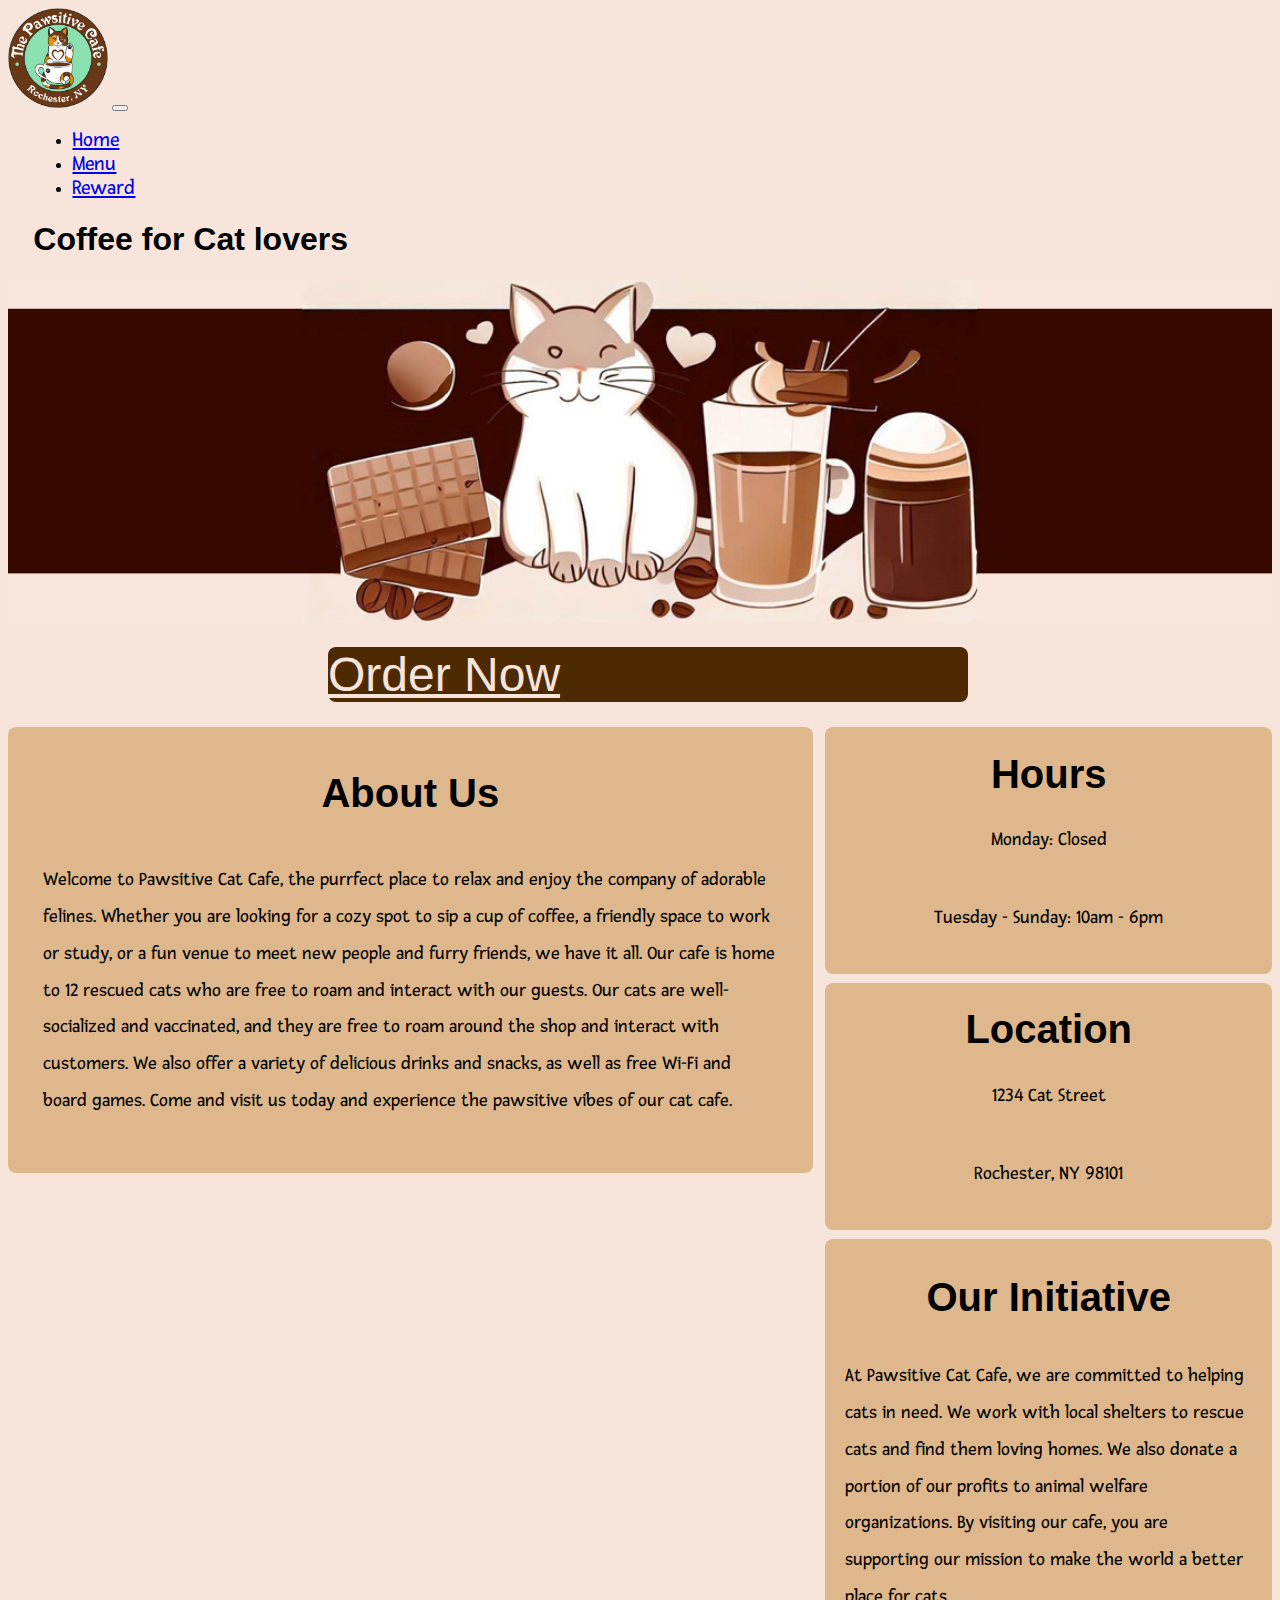
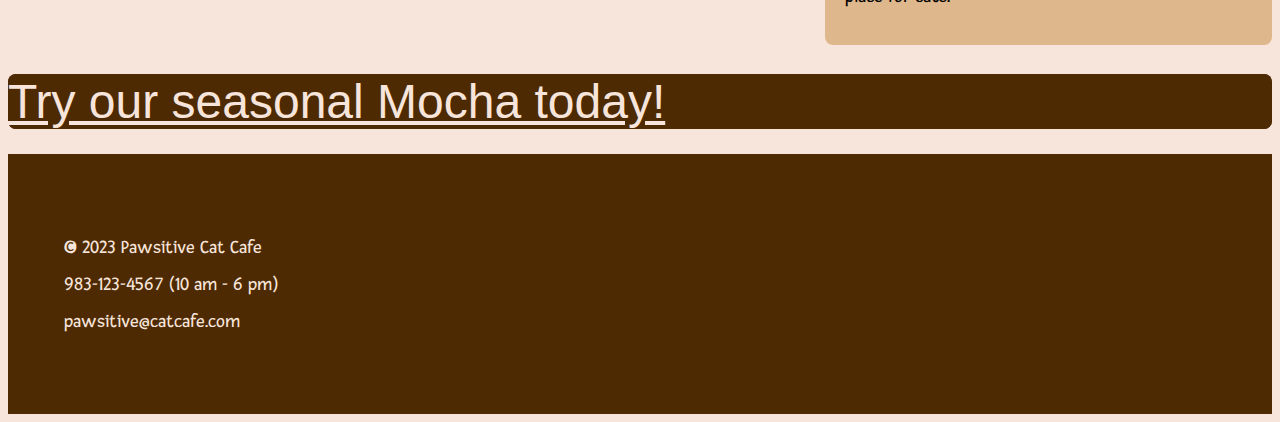
<file: index.html>
<!doctype html>
<html lang="en">

<head>
  <!-- Required meta tags -->
  <meta charset="utf-8">
  <meta name="viewport" content="width=device-width, initial-scale=1">

  <!-- Bootstrap CSS -->
  <link href="https://cdn.jsdelivr.net/npm/bootstrap@5.0.2/dist/css/bootstrap.min.css" rel="stylesheet" integrity="sha384-EVSTQN3/azprG1Anm3QDgpJLIm9Nao0Yz1ztcQTwFspd3yD65VohhpuuCOmLASjC" crossorigin="anonymous">

  <!-- Custom CSS -->
  <link href="styles.css" rel="stylesheet">

  <style>
    @import url('https://fonts.cdnfonts.com/css/emilys-candy');
    @import url('https://fonts.cdnfonts.com/css/engagement');
    @import url('https://fonts.googleapis.com/css2?family=Fresca&display=swap');
</style>

  <title>Final</title>
</head>

<body>
    <div class = "container-fluid">
      
        <!--This is nav bar-->
        <nav class="navbar navbar-expand-md navbar-light">
          <div class="container-fluid">
            <img src="./images/Logo.png" alt = "logo" class="logo">
            <button class="navbar-toggler" type="button" data-bs-toggle="collapse" data-bs-target="#navbarTogglerDemo3" aria-controls="navbarTogglerDemo3" aria-expanded="false" aria-label="Toggle navigation">
              <span class="navbar-toggler-icon"></span>
            </button>
            <div class="collapse navbar-collapse show" id="navbarTogglerDemo3">
              <ul class="navbar-nav me-auto mb-2 mb-md-0">
                <li class="nav-item">
                  <a class="nav-link" aria-current="page" href="./index.html">Home</a>
                </li>
                <li class="nav-item">
                  <a class="nav-link" href="./menu.html">Menu</a>
                </li>
                <li class="nav-item">
                  <a class="nav-link" href="./reward.html">Reward</a>
                </li>
              </ul>
                <script src="https://cdn.jsdelivr.net/npm/bootstrap@5.0.2/dist/js/bootstrap.bundle.min.js" integrity="sha384-MrcW6ZMFYlzcLA8Nl+NtUVF0sA7MsXsP1UyJoMp4YLEuNSfAP+JcXn/tWtIaxVXM" crossorigin="anonymous"></script>
            </div>
          </div>
        </nav>


        <div class = "old">

          <!--This is sub header-->
          <div class = "sub-header">
            <h1>Coffee for Cat lovers</h1></div> <!--This is sub-header div-->

          <!--This is home-banner1-->
          <div class = "home-banner1">
            <img src="./images/homebanner1.png" alt = "home-banner1"></div>

          <!--This is order-button-->
          <div class = "order-button">
            <a class = "btn btn-outline-dark" href="./menu.html">Order Now</a></div>

      <div class = "flex-layout">
          <!--This is about us-->
          <div class = "about-us-grid">
            <div class = "about-us">
            <h2>About Us</h2>
            <p>Welcome to Pawsitive Cat Cafe, the purrfect place to relax and enjoy the company of adorable felines. Whether you are looking for a cozy spot to sip a cup of coffee, a friendly space to work or study, 
              or a fun venue to meet new people and furry friends, we have it all. Our cafe is home to 12 rescued cats who are free to roam and interact with our guests. Our cats are well-socialized and vaccinated, and they are free to roam around the shop and interact with customers.  
              We also offer a variety of delicious drinks and snacks, as well as free Wi-Fi and board games. Come and visit us today and experience the pawsitive vibes of our cat cafe.</p></div></div>

          <!--This is hour box-->
          <div class = "hr-location">
          <div class = "hour">
            <h2>Hours</h2>
            <p>Monday: Closed</p>
            <p>Tuesday - Sunday: 10am - 6pm</p></div>
          
          <!--This is location-->
          <div class = "location">
            <h2>Location</h2>
            <p>1234 Cat Street</p>
            <p>Rochester, NY 98101</p></div>

          <!--This is initiative-->
          <div class = "initiative">
            <h2>Our Initiative</h2>
            <p>At Pawsitive Cat Cafe, we are committed to helping cats in need. We work with local shelters to rescue cats and find them loving homes. 
              We also donate a portion of our profits to animal welfare organizations. By visiting our cafe, you are supporting our mission to make the world a better place for cats.</p>
          </div>

          </div><!--This is hr-location div-->
          
        </div> <!--This is flex-layout div-->
          <!--This is seasonal product-->
          <div class = "seasonal">
            <a class = "btn btn-outline-dark seasonal-btn" href="./menu.html">Try our seasonal Mocha today!</a></div>

        </div> <!--This is old div-->
    </div> <!--Container-fluid div-->

    <!--This is footer-->
    <footer>
        <p>© 2023 Pawsitive Cat Cafe
        <br>
        983-123-4567 (10 am - 6 pm)
        <br>
        pawsitive@catcafe.com
        </p>
    </footer>
</body>
</file>
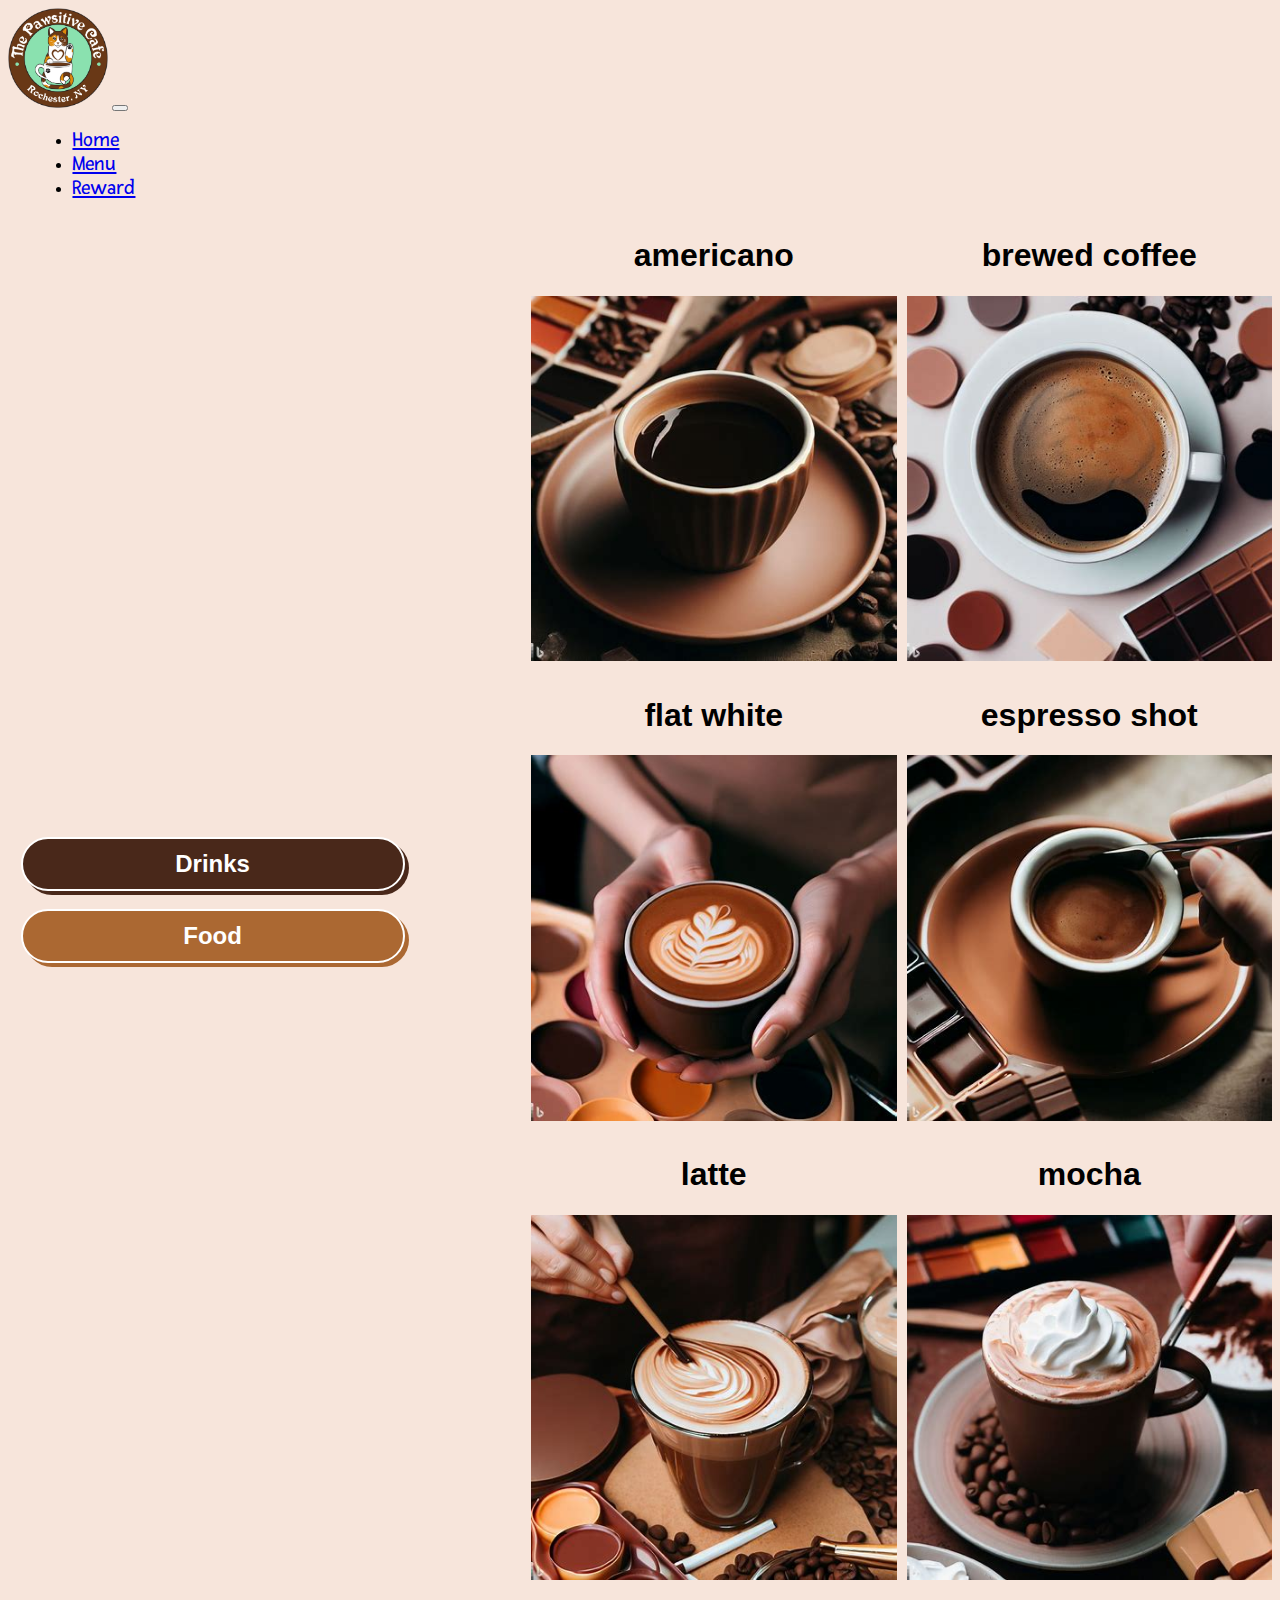
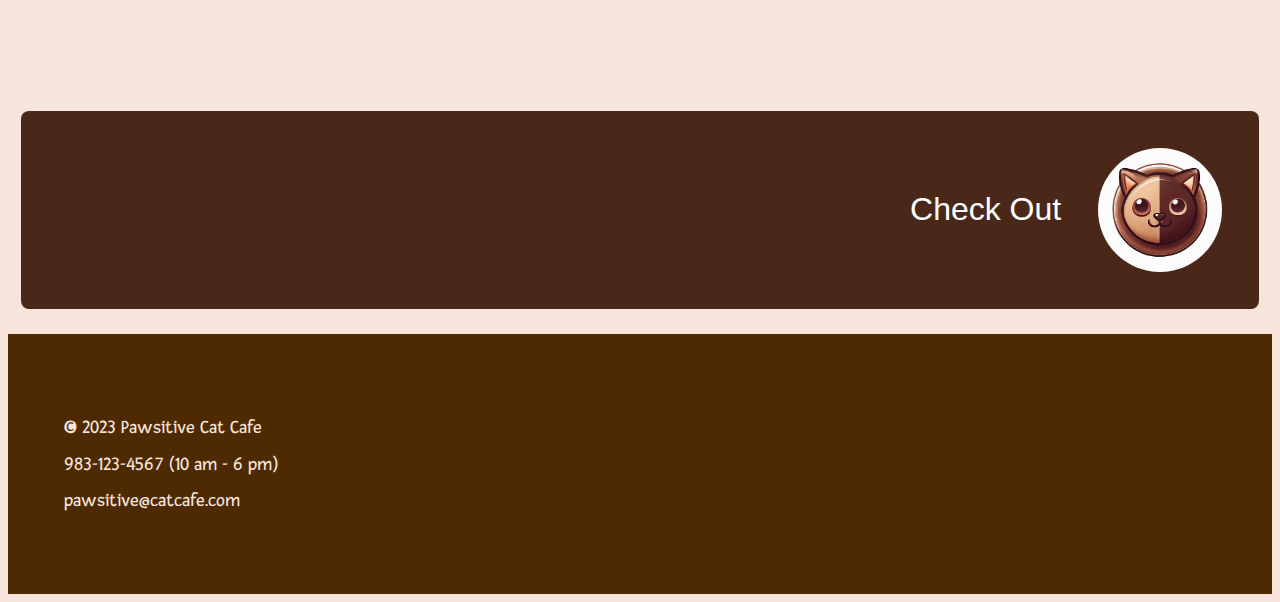
<file: menu.html>
<!DOCTYPE HTML>
<html lang="en">
  <head>
    <!-- Required meta tags -->
    <meta charset="utf-8">
    <meta name="viewport" content="width=device-width, initial-scale=1">
  
    <!-- Bootstrap CSS -->
    <link href="https://cdn.jsdelivr.net/npm/bootstrap@5.0.2/dist/css/bootstrap.min.css" rel="stylesheet" integrity="sha384-EVSTQN3/azprG1Anm3QDgpJLIm9Nao0Yz1ztcQTwFspd3yD65VohhpuuCOmLASjC" crossorigin="anonymous">
  
    <!-- Custom CSS -->
    <link href="styles.css" rel="stylesheet">
  
    <style>
      @import url('https://fonts.cdnfonts.com/css/emilys-candy');
      @import url('https://fonts.cdnfonts.com/css/engagement');
      @import url('https://fonts.googleapis.com/css2?family=Fresca&display=swap');
  </style>
  
    <title>Final</title>
  </head>
  

<body>
    <div class = "container-fluid">

     <!--This is nav bar-->
     <nav class="navbar navbar-expand-md navbar-light">
        <div class="container-fluid">
          <img src="./images/Logo.png" alt = "logo" class="logo">
          <button class="navbar-toggler" type="button" data-bs-toggle="collapse" data-bs-target="#navbarTogglerDemo3" aria-controls="navbarTogglerDemo3" aria-expanded="false" aria-label="Toggle navigation">
            <span class="navbar-toggler-icon"></span>
          </button>
          <div class="collapse navbar-collapse show" id="navbarTogglerDemo3">
            <ul class="navbar-nav me-auto mb-2 mb-md-0">
              <li class="nav-item">
                <a class="nav-link" aria-current="page" href="index.html">Home</a>
              </li>
              <li class="nav-item">
                <a class="nav-link" href="./menu.html">Menu</a>
              </li>
              <li class="nav-item">
                <a class="nav-link" href="./reward.html">Reward</a>
              </li>
            </ul>
              <script src="https://cdn.jsdelivr.net/npm/bootstrap@5.0.2/dist/js/bootstrap.bundle.min.js" integrity="sha384-MrcW6ZMFYlzcLA8Nl+NtUVF0sA7MsXsP1UyJoMp4YLEuNSfAP+JcXn/tWtIaxVXM" crossorigin="anonymous"></script>
          </div>
        </div>
      </nav>
<div class = "content">
<div class="clickbutton"> 
    <button class="button1">Drinks</button>
    <button class="button2">Food</button>
</div>  

<div class="all">
    <div class='row'>
        <div class='column'>
            <li class="flex-item"> <h1 class="americano"> americano </h1> <img class= "americano" img src= "coffee/americano.jpg" alt= "americano"></li>
            <li class="flex-item"> <h1 class="flat-white"> flat white </h1> <img class= "flat-white" img src="coffee/flat-white.jpg" alt="flat-white"> </li>
            <li class="flex-item"> <h1 class="latte"> latte</h1> <img class= "latte" img src="coffee/latte.jpg" alt= "latte"> </li>
        </div>
        <div class="column">
            <li class="flex-item"> <h1 class="brewed-coffee"> brewed coffee </h1> <img class= "brewed-coffee" img src= "coffee/brewed-coffee.jpg" alt= "brewed coffee"> </li>
            <li class="flex-item"> <h1 class="espresso-shot"> espresso shot </h1> <img class= "espresso-shot" img src="coffee/espresso-shot.jpg" alt= "espresso-shot"> </li>
            <li class="flex-item"> <h1 class="mocha"> mocha </h1> <img class= "mocha" img src="coffee/mocha.jpg" alt= "mocha"> </li>    
        </div>
    </div>
</div>
</div>
</div> <!--This is content div-->

<div class="check"> <span> Check Out </span> <img class= "cat" img src= "coffee/button.jpg" alt="check-out button"> </div>
<footer>
  <p>© 2023 Pawsitive Cat Cafe
  <br>
  983-123-4567 (10 am - 6 pm)
  <br>
  pawsitive@catcafe.com
  </p>
</footer>
</body>  
</html>
</file>
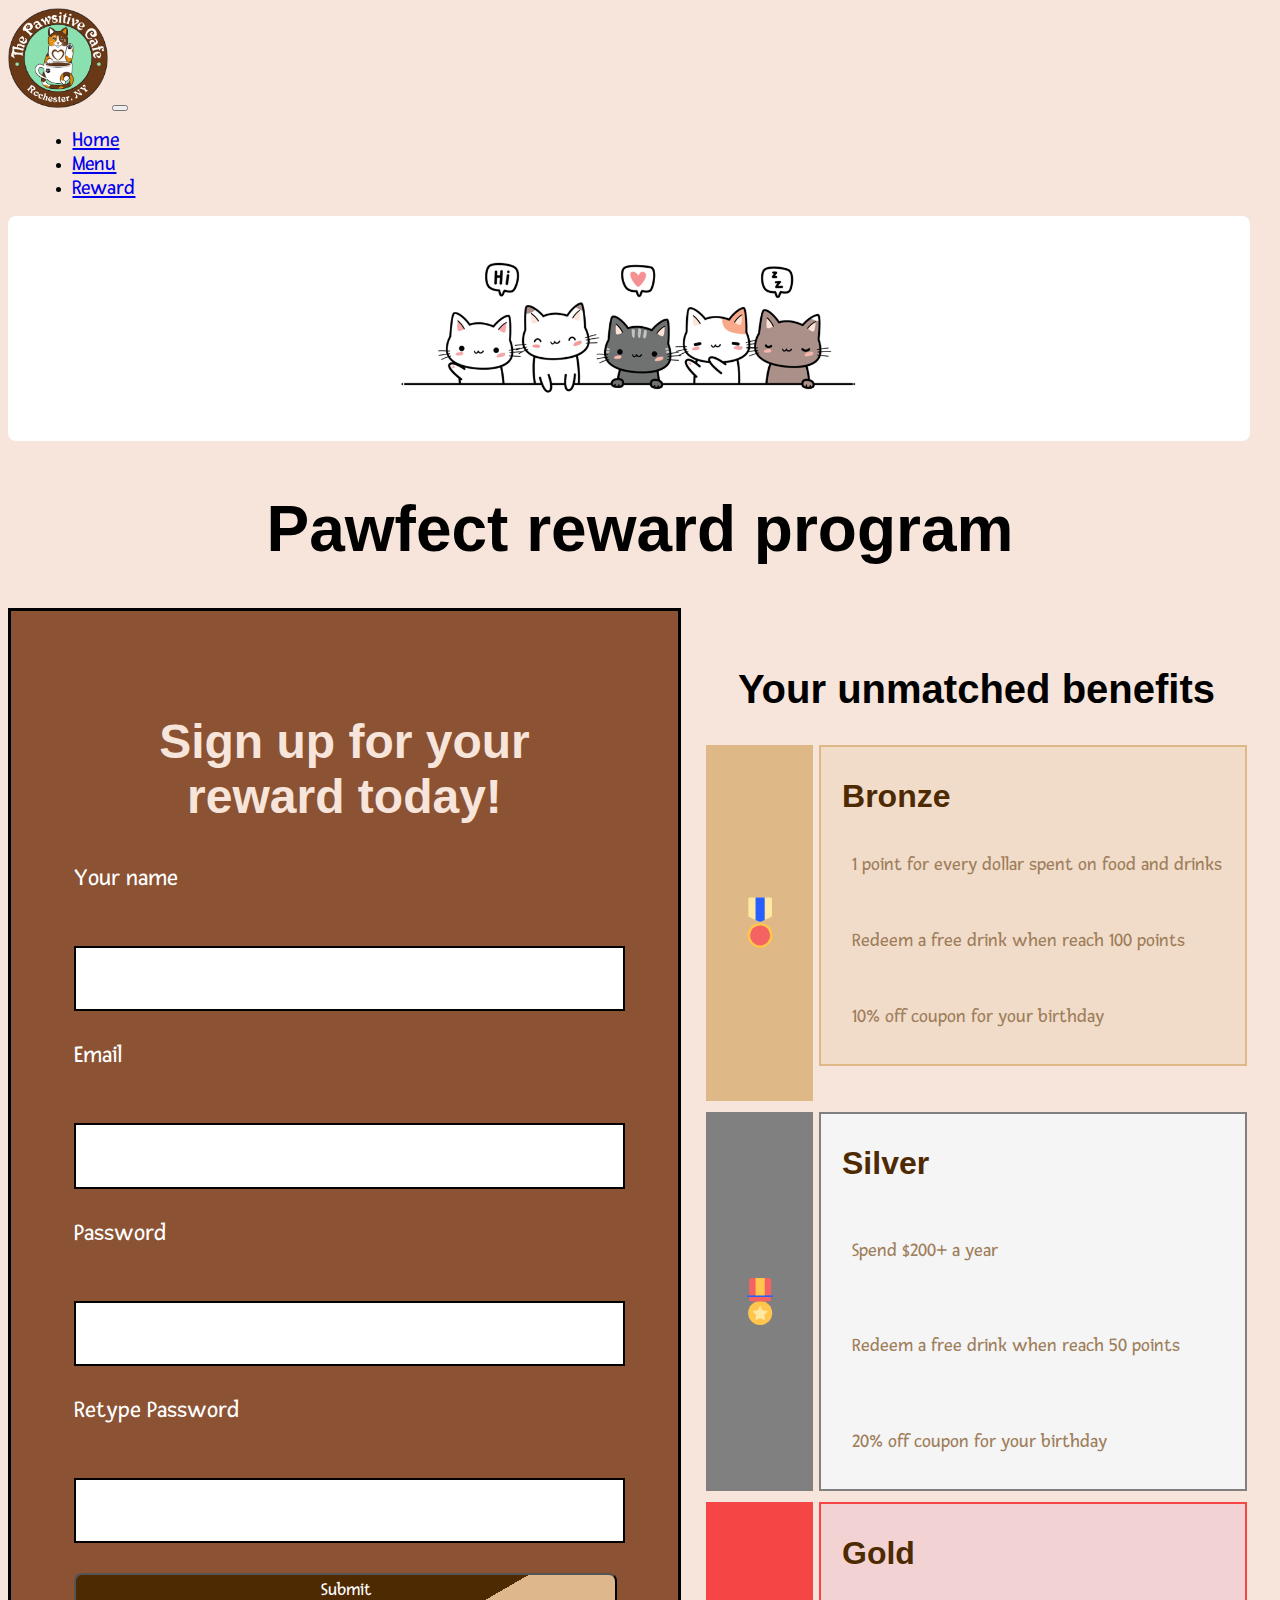
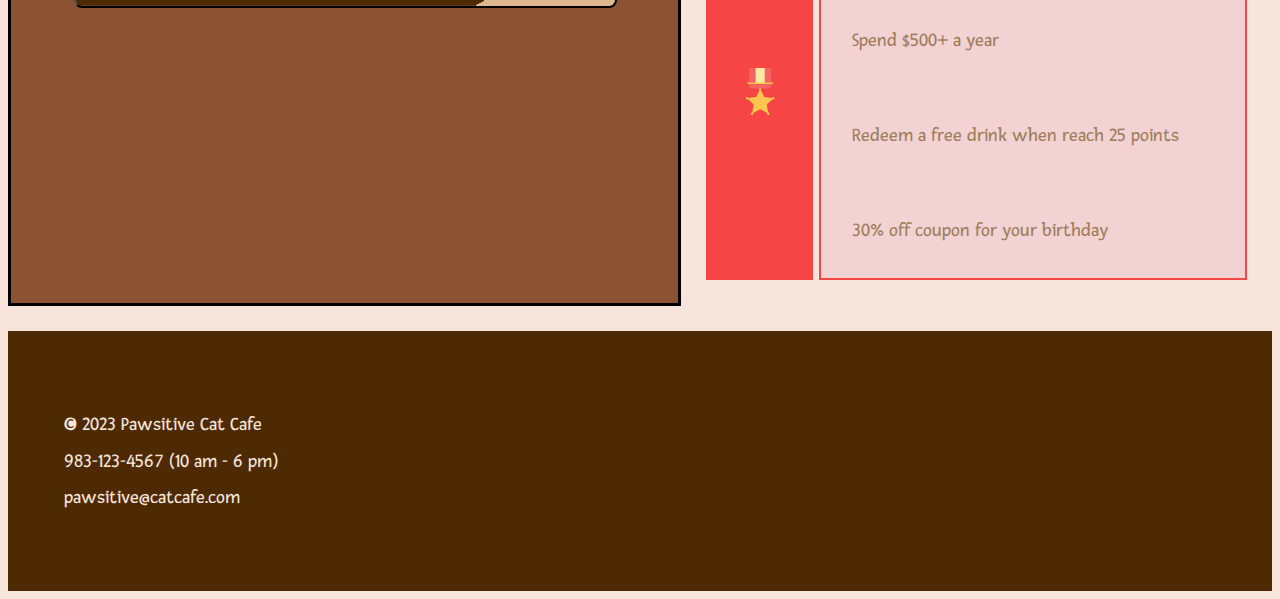
<file: reward.html>
<!doctype html>
<html lang="en">

<head>
  <!-- Required meta tags -->
  <meta charset="utf-8">
  <meta name="viewport" content="width=device-width, initial-scale=1">

  <!-- Bootstrap CSS -->
  <link href="https://cdn.jsdelivr.net/npm/bootstrap@5.0.2/dist/css/bootstrap.min.css" rel="stylesheet" integrity="sha384-EVSTQN3/azprG1Anm3QDgpJLIm9Nao0Yz1ztcQTwFspd3yD65VohhpuuCOmLASjC" crossorigin="anonymous">

  <!-- Custom CSS -->
  <link href="styles.css" rel="stylesheet">

  <style>
    @import url('https://fonts.cdnfonts.com/css/emilys-candy');
    @import url('https://fonts.cdnfonts.com/css/engagement');
    @import url('https://fonts.googleapis.com/css2?family=Fresca&display=swap');
</style>

  <title>Final</title>
</head>

<body>
    <div class = "container-fluid">
      
        <!--This is nav bar-->
        <nav class="navbar navbar-expand-md navbar-light">
          <div class="container-fluid">
            <img src="./images/Logo.png" alt = "logo" class="logo">
            <button class="navbar-toggler" type="button" data-bs-toggle="collapse" data-bs-target="#navbarTogglerDemo3" aria-controls="navbarTogglerDemo3" aria-expanded="false" aria-label="Toggle navigation">
              <span class="navbar-toggler-icon"></span>
            </button>
            <div class="collapse navbar-collapse show" id="navbarTogglerDemo3">
              <ul class="navbar-nav me-auto mb-2 mb-md-0">
                <li class="nav-item">
                  <a class="nav-link" aria-current="page" href="index.html">Home</a>
                </li>
                <li class="nav-item">
                  <a class="nav-link" href="./menu.html">Menu</a>
                </li>
                <li class="nav-item">
                  <a class="nav-link" href="./reward.html">Reward</a>
                </li>
              </ul>
                <script src="https://cdn.jsdelivr.net/npm/bootstrap@5.0.2/dist/js/bootstrap.bundle.min.js" integrity="sha384-MrcW6ZMFYlzcLA8Nl+NtUVF0sA7MsXsP1UyJoMp4YLEuNSfAP+JcXn/tWtIaxVXM" crossorigin="anonymous"></script>
            </div>
          </div>
        </nav>


      <!--This is banner-->
      <div class ="reward-banner">
        <img src = "images/rewardbanner.png" alt ="reward-banner"></div> <!--This is reward banner div-->

        <div class ="reward-title">
          <h1>Pawfect reward program</h1></div> <!--This is reward content title div-->
        
      <!--This is reward content-->
      <div class ="reward-content">


          
        <form action ="/" method="post">
            <h2>Sign up for your reward today!</h2>
            <label for = "name">Your name</label>
            <input type = "text" id ="name" name = "user_name" value ="" required>
            <label for = "email">Email</label>
            <input type = "email" id ="email" name = "user_email" value ="" required>
            <label for = "password">Password</label>
            <input type = "password" id ="password" name = "user_password" value ="" required>
            <label for ="retype-password">Retype Password</label>
            <input type = "password" id ="retype-password" name = "user_retype_password" value ="" required>
            <button type="submit">Submit</button>
        </form>

        <div class = "benefit-content">
        <h2>Your unmatched benefits</h2> 
        <div class ="benefits">
          

          <div class = "medal1">
            <svg width="800px" height="800px" viewBox="0 0 120 120" id="Layer_1" version="1.1" xml:space="preserve" xmlns="http://www.w3.org/2000/svg" xmlns:xlink="http://www.w3.org/1999/xlink">

              <style type="text/css">
                .st0{fill:#FFC54D;}
                .st1{fill:#EDB24A;}
                .st2{fill:#5195FF;}
                .st3{fill:#F46262;}
              </style>
              
              <g>
              
              <circle class="st0" cx="60" cy="83.7" r="23.3"/>
              
              <circle class="st1" cx="60" cy="83.7" r="18.7"/>
              
              <path class="st0" d="M60,54.4c-2.2,0-4,1.8-4,4s1.8,4,4,4s4-1.8,4-4S62.2,54.4,60,54.4z M60,61.1c-1.5,0-2.6-1.2-2.6-2.6   s1.2-2.6,2.6-2.6s2.6,1.2,2.6,2.6S61.5,61.1,60,61.1z"/>
              
              <path class="st2" d="M82.2,15.7v31.2c0,0.9-0.6,1.8-1.6,2.3l-11.9,5.6L61.7,58c-1,0.5-2.3,0.5-3.3,0l-6.9-3.3l-11.9-5.6   c-1-0.5-1.6-1.4-1.6-2.3V15.7c0-1.5,1.5-2.7,3.3-2.7h37.7C80.7,13,82.2,14.2,82.2,15.7z"/>
              
              <path class="st3" d="M68.6,13v41.8L61.7,58c-1,0.5-2.3,0.5-3.3,0l-6.9-3.3V13H68.6z"/>
              
              </g>
              
              </svg></div>
          <div class = "one">
            <h3>Bronze</h3>         
            <p>1 point for every dollar spent on food and drinks</p>
            <p>Redeem a free drink when reach 100 points</p>
            <p>10% off coupon for your birthday</p>
          </div> <!--This is one div-->

          <div class = "medal2">
            <svg width="800px" height="800px" viewBox="0 0 120 120" id="Layer_1" version="1.1" xml:space="preserve" xmlns="http://www.w3.org/2000/svg" xmlns:xlink="http://www.w3.org/1999/xlink">

              <style type="text/css">
                .st0{fill:#FFC54D;}
                .st1{fill:#F46262;}
                .st2{fill:#FFFFFF;}
                .st3{fill:#285FFF;}
              </style>
              
              <g>
              
              <circle class="st0" cx="60.1" cy="81.5" r="22.5"/>
              
              <path class="st1" d="M76.2,59.9H44c-2.5,0-4.5-2-4.5-4.5v-5.3h41.1v5.3C80.6,57.9,78.6,59.9,76.2,59.9z"/>
              
              <path class="st1" d="M76.2,16H44c-2.5,0-4.5,2-4.5,4.5v28.3h41.1V20.5C80.6,18,78.6,16,76.2,16z"/>
              
              <path class="st2" d="M61.1,69l3.4,6.8c0.2,0.3,0.5,0.6,0.8,0.6l7.5,1.1c0.9,0.2,1.3,1.2,0.6,1.9L68,84.8c-0.2,0.2-0.4,0.6-0.3,1   l1.3,7.5c0.2,0.9-0.8,1.6-1.6,1.1l-6.7-3.5c-0.3-0.2-0.7-0.2-1,0l-6.8,3.5c-0.8,0.4-1.8-0.2-1.6-1.1l1.3-7.5c0.1-0.3-0.1-0.7-0.3-1   l-5.4-5.3c-0.6-0.6-0.3-1.8,0.6-1.9l7.5-1.1c0.3-0.1,0.6-0.2,0.8-0.6l3.4-6.8C59.5,68.2,60.7,68.2,61.1,69z"/>
              
              <rect class="st0" height="35.5" width="17.2" x="51.5" y="16"/>
              
              <path class="st3" d="M82.9,51.5H37.1c-0.7,0-1.2-0.5-1.2-1.2v-0.3c0-0.7,0.5-1.2,1.2-1.2h45.9c0.7,0,1.2,0.5,1.2,1.2v0.3   C84.1,50.9,83.6,51.5,82.9,51.5z"/>
              
              </g>
              
              </svg></div>
            <div class = "two">
              <h3>Silver</h3>         
              <p>Spend $200+ a year</p>
              <p>Redeem a free drink when reach 50 points</p>
              <p>20% off coupon for your birthday</p>
            </div> <!--This is two div-->

            <div class = "medal3">
              <svg width="800px" height="800px" viewBox="0 0 120 120" id="Layer_1" version="1.1" xml:space="preserve" xmlns="http://www.w3.org/2000/svg" xmlns:xlink="http://www.w3.org/1999/xlink">
    
                <style type="text/css">
                  .st0{fill:#FFC54D;}
                  .st1{fill:#F46262;}
                  .st2{fill:#FFE8A2;}
                </style>
    
                <g>
                
                <path class="st0" d="M84.5,70c-1.2,0-2.2,0.9-2.4,2L67.8,70l-6.6-13.4c0.7-0.4,1.2-1.2,1.2-2.1c0-1.3-1.1-2.4-2.4-2.4   s-2.4,1.1-2.4,2.4c0,1,0.6,1.9,1.5,2.2L52.6,70l-14.7,2.1c-0.2-1.2-1.2-2.1-2.4-2.1c-1.3,0-2.4,1.1-2.4,2.4c0,1.3,1.1,2.4,2.4,2.4   c0.7,0,1.3-0.3,1.7-0.7l10.6,10.3l-2.5,14.6c-0.1,0-0.2,0-0.4,0c-1.3,0-2.4,1.1-2.4,2.4c0,1.3,1.1,2.4,2.4,2.4   c1.3,0,2.4-1.1,2.4-2.4c0-0.4-0.1-0.8-0.3-1.2l13.1-6.9l13.1,6.9c-0.2,0.3-0.3,0.7-0.3,1.1c0,1.3,1.1,2.4,2.4,2.4   c1.3,0,2.4-1.1,2.4-2.4c0-1.3-1.1-2.4-2.4-2.4c-0.1,0-0.2,0-0.4,0l-2.5-14.6L83,74.3c0.4,0.3,0.9,0.5,1.5,0.5   c1.3,0,2.4-1.1,2.4-2.4C86.9,71.1,85.8,70,84.5,70z"/>
                
                <path class="st1" d="M76.2,54.3H44c-2.5,0-4.5-2-4.5-4.5v-5.3h41.1v5.3C80.6,52.3,78.6,54.3,76.2,54.3z"/>
                
                <rect class="st1" height="27.5" width="41.1" x="39.5" y="16.1"/>
                
                <rect class="st2" height="29.8" width="17.2" x="51.5" y="16.1"/>
                
                <path class="st0" d="M82.9,45.9H37.1c-0.7,0-1.2-0.5-1.2-1.2v-0.3c0-0.7,0.5-1.2,1.2-1.2h45.9c0.7,0,1.2,0.5,1.2,1.2v0.3   C84.1,45.3,83.6,45.9,82.9,45.9z"/>
                
                </g>
                
                </svg></div>
              <div class = "three">
                <h3>Gold</h3>         
                <p>Spend $500+ a year</p>
                <p>Redeem a free drink when reach 25 points</p>
                <p>30% off coupon for your birthday</p>
              </div> <!--This is three div-->

        </div><!--This is benefit div-->
      </div><!--This is benefit content-->
        </div><!--This is reward content div-->  
      </div> <!--This is container fluid div-->  

      <!--This is footer-->
    <footer>
      <p>© 2023 Pawsitive Cat Cafe
      <br>
      983-123-4567 (10 am - 6 pm)
      <br>
      pawsitive@catcafe.com
      </p>
  </footer>
</body>
</file>
<file: styles.css>
body{
    background-color: #F7E5DB;
}
.flex-layout{
    display: flex;
    flex-direction: column;
    background-color: #F7E5DB;

}
.logo{
    width: 15%;
    height: 15%;
    max-width: 100px;
    max-height: auto;
}

.nav-item{
    margin-left: 2%;
}

.navbar-light{
    background-color: #F7E5DB;
}

.nav-item :hover{
    background-color: #9e7e5b;
}

.nav-link{
    font-size: 1.3rem;
    font-family: 'Fresca', sans-serif;
}

.sub-header{
    background-color: #F7E5DB;
    margin-top: 0%;
    padding-left: 2%;
    max-height: fit-content;
}

.home-banner1{
    display: flex;
    height: 38vh;
    background-color: #F7E5DB;
    justify-content: center;
    align-items: center;
}

.home-banner1 img{
    width: auto;
    height: 100%;
    object-fit: cover;
    max-width: 100%;
}

.order-button{
    display: flex;
    align-items: center;
    justify-content: center;
    background-color: #F7E5DB;
    margin-top: 2%;
    margin-bottom: 2%;
    width: 100vw;
    
}

.btn{
    width: 50%;
    background-color: #4e2a03;
    border-color: #4e2a03;
    color: #F7E5DB;
    font-size: 3em;
    border-radius: 8px;
    font-family: 'engagement', sans-serif;
}

.menu-body{
    display: flex;
    flex-direction: column;
}
.about-us{
    background-color: #DFB78C;
    padding: 2%;
    max-width: fit-content;
    line-height: 2rem;
    max-height: fit-content;
    border-radius: 8px;
    float: inline-start;

}

.hr-location{
    display: flex;
    flex-wrap: wrap;
    height: auto;
    box-sizing: border-box;
}
.hour{
    background-color:#DFB78C;
    padding: 2%;
    flex-grow: 2;
    line-height: 0.5em;
    border-radius: 8px;
    text-align: center;
    height: min-content;
}

.location{
    background-color: #DFB78C;
    padding: 2%;
    line-height: 0.5em;
    border-radius: 8px;
    margin-top: 2%;
    flex-basis: 100%;
    text-align: center;
}

.initiative{
    background-color: #DFB78C;
    padding-top: 2%;
    padding-right: 2%;
    padding-left: 2%;
    line-height: 2rem;
    border-radius: 8px;
    margin-top: 2%;
    flex-basis: 100%;
}

.seasonal{
    background-color: #4e2a03;
    margin-top: 2%;
    border-radius: 8px;
    color: white;
    flex-basis: 100%;
    display: flex;
    align-items: center;
    justify-content: center;
    flex-shrink: 0;
}

.seasonal-btn{
    width: 100%;
    height: 100%;
}

footer{
    background-color: #4e2a03;
    color: #F7E5DB;
    padding: 2%;
    margin-top: 2%;
}

h1{
    font-family: 'emilys candy', sans-serif;
}

h2{
    text-align: center;  
    font-size: 2.5rem;
    font-family: 'engagement', sans-serif; 
}

p{
    font-size: 1.2rem;
    font-family: 'Fresca', sans-serif;
    line-height: 2.3rem;
    padding: 2.5%;
}







/*Reward page*/

.container-fluid{
    background-color: #F7E5DB;
}

.reward-banner{
    display: flex;
    width: 97vw;
    height: 25vh;
    background-color: white;
    justify-content: center;
    align-items: center;
    border-radius: 8px;
}

.reward-banner img{
    width: auto;
    height: 100%;
    object-fit: cover;
    max-width: 90%;
}

.reward-content{
    display: flex;
    flex-direction: column;
}

.reward-title{
    font-size: 2rem;
    text-align: center;
    margin-top: 4%;
}

form{
    background-color: #8b5233;
    padding: 5% 5% 10% 5%;
    border: 3px solid black
}

form h2{
    font-size: 3rem;
    color: #F7E5DB;
}

label{
    display: block;
    margin-bottom: 10% ;
    font-size: 1.5rem;
    color: white;
    font-family: 'Fresca', sans-serif;
}


input[type="text"],
input[type="email"],
input[type="password"],
select{
    border: 2px solid black;
    font-size: 1rem;
    height: 15%;
    padding: 3px;
    width: 100%;
    background-color: #ffffff;
    color: black;
    margin-bottom: 30px;
    font-family: 'Fresca', sans-serif;
}

input:focus{
    outline: none;
    border: 3px solid brown;
}

form button{
    width: 100.5%;
    height: auto;
    border-radius: 8px;
    padding: 1%;
    font-size: 1.1rem;
    background-image: linear-gradient(
        -30deg,
        #DFB78C 10% 60%,
        #4e2a03 10% 70%
    );
    background-size: 200% auto;
    background-position: 0%;
    transition: background-position 1s ease;
    overflow: hidden;
    color: #ffffff;
    font-family: 'Fresca', sans-serif;
}           

form button:hover{
    background-position: 100%;
    cursor: pointer;
}
.benefits{
    display: grid;
    grid-template-columns: 1fr 4fr;
    grid-auto-rows: 1fr 1fr 1fr;
    grid-gap: 1%;
    height: fit-content;
}
.one{
    flex-direction: column;
    grid-column: 2/3;
    grid-row: 1/2;
    align-items: flex-start;
    justify-content: center;
    line-height: 1rem;
    padding-left: 5%;
    padding-top: 2%;
    background-color: rgba(222, 184, 135, 0.203);
    border: burlywood 2px solid;
    height: fit-content;
}
.medal1{
    display: flex;
    grid-column: 1/2;
    grid-row: 1/2;
    justify-content: center;
    align-items: center;
    background-color: burlywood;
}

svg{
    width: 60%;
    height: 60%;
    object-fit: cover;
}

.one p {
    font-size: 1.2rem;
    color: #9e7e5b;
    font-family: 'Fresca', sans-serif;
}

.one h3{
    font-family: 'engagement', sans-serif; 
    font-size: 2rem;
    color: #4e2a03;
}

.two{
    display: flex;
    flex-direction: column;
    grid-column: 2/3;
    grid-row: 2/3;
    align-items: flex-start;
    justify-content: center;
    line-height: 1rem;
    padding-left: 5%;
    padding-top: 2%;
    background-color: whitesmoke;
    border: gray 2px solid;
}
.medal2{
    display: flex;
    grid-column: 1/2;
    grid-row: 2/3;
    justify-content: center;
    align-items: center;
    background-color: gray;
}

svg{
    width: 60%;
    height: 60%;
    object-fit: cover;
}

.two p {
    font-size: 1.2rem;
    color: #9e7e5b;
        font-family: 'Fresca', sans-serif;
}

.two h3{
    font-family: 'engagement', sans-serif; 
    font-size: 2rem;
    color: #4e2a03;
}

.three{
    display: flex;
    flex-direction: column;
    grid-column: 2/3;
    grid-row: 3/4;
    align-items: flex-start;
    justify-content: center;
    line-height: 1rem;
    padding-left: 5%;
    padding-top: 2%;
    background-color: rgb(242, 210, 210);
    border:rgb(245, 69, 69)  2px solid;
}
.medal3{
    display: flex;
    grid-column: 1/2;
    grid-row: 3/4;
    justify-content: center;
    align-items: center;
    background-color: rgb(245, 69, 69);
}

svg{
    width: 60%;
    height: 60%;
    object-fit: cover;
}

.three p {
    color: red;
    font-size: 1.2rem;
    color: #9e7e5b;
        font-family: 'Fresca', sans-serif;
}

.three h3{
    font-family: 'engagement', sans-serif; 
    font-size: 2rem;
    color: #4e2a03;
}

.benefit-content{
    background-color: #F7E5DB;
    padding: 2%;
    display: flex;
    flex-direction: column;
}

.benefit-content h2{
    text-align: center;  
    font-size: rem;
    font-family: 'engagement', sans-serif; 
}

@media screen and (max-width: 719px) {
    .hr-location
    {
        margin-top: 2%;
    }
}
@media screen and (min-width: 720px) {
    .about-us{
        height: 100%;
    }
    .flex-layout{
        display: inline-flex;
        flex-direction: row;
    }
    .hr-location{
        border-radius: 8px;
        margin-left: 1vw;
        background-color: #F7E5DB;
    }
    .reward-content{
        display: flex;
        flex-direction: row;
    }
    form{
        width: 50vw;
        min-height: auto;
    }
    input[type="text"],
    input[type="email"],
    input[type="password"],
    select{
    border: 2px solid black;
    font-size: 1rem;
    height: 5%;
    }
    .benefit-content{
        width: 50vw;
        height: auto;
        justify-content: center;
        background-color: #F7E5DB;
    }
    
}









/*This is menu*/

.all {
    display: flex;
    justify-content: center;
    flex-wrap: wrap;
    flex: 1 1;
    flex-direction: row;
    list-style-type: none;
}

.americano {
    text-align: center;
    font-family: 'Engagement', sans-serif;
    max-width: 100%;
}

.flat-white {
    text-align: center;
    font-family: 'Engagement', sans-serif;
    max-width: 100%;
}

.latte {
    text-align: center;
    font-family: 'Engagement', sans-serif;
    max-width: 100%;
}

.brewed-coffee {
    text-align: center;
    font-family: 'Engagement', sans-serif;
    max-width: 100%;
}

.espresso-shot {
    text-align: center;
    font-family: 'Engagement', sans-serif;
    max-width: 100%;
}

.mocha {
    text-align: center;
    font-family: 'Engagement', sans-serif;
    max-width: 100%;
}

.row {
    display: flex;
    flex-direction: row;
    flex-wrap: wrap;
    gap: 10px;

}

.column {
    display: flex;
    flex-direction: column;
    flex: 1;
    gap: 10px;
}

.clickbutton {
    display: flex;
    justify-content: space-evenly;
    text-decoration: none;
    margin: 1%;
}

.button1 {
    background-color: #49281A;
    border: 2px solid white;
    border-radius: 30px;
    box-shadow: #49281A 4px 4px 0 0;
    color: white;
    cursor: pointer;
    display: inline-block;
    font-weight: 600;
    font-size: 1.5rem;
    padding: 0 18px;
    line-height: 50px;
    text-align: center;
    text-decoration: none;
    user-select: none;
    -webkit-user-select: none;
    touch-action: manipulation;
    font-family: 'Emilys Candy', sans-serif;
}

.button1:hover {
    background-color: lightgray;
    box-shadow: lightgray 4px 4px 0 0;
}

  @media screen and (min-width: 720px) {
    .button1 {
      min-width: 120px;
      padding: 0 70px;
    }
  }


.button2 {
  background-color: #AB6832;
  border: 2px solid white;
  border-radius: 30px;
  box-shadow: #AB6832 4px 4px 0 0;
  color: white;
  cursor: pointer;
  display: inline-block;
  font-weight: 600;
  font-size: 1.5rem;
  padding: 0 18px;
  line-height: 50px;
  text-align: center;
  text-decoration: none;
  user-select: none;
  -webkit-user-select: none;
  touch-action: manipulation;
  font-family: 'Emilys Candy', sans-serif;
}

.button2:hover {
  background-color: lightgray;
  box-shadow: lightgray 4px 4px 0 0;
}

@media screen and (min-width: 720px) {
  .button2 {
    min-width: 120px;
    padding: 0 70px;
  }
}

.check {
    display: flex;
    font-family: 'Emilys Candy', sans-serif;
    background-color: #49281A;
    color: white;
    font-size: 2rem;
    margin: 1%;
    justify-content: flex-end;
    align-items: center;
    border-radius: 8px;
    margin-top: 10%;
}

.cat {
    border-radius: 50%;
    width: 10%;
    height: 10%;
    margin: 3%;
}

@media screen and (min-width: 720px) {
  .all {
    flex-direction: column;
    justify-content: center;
    align-items: center;
  }
  .content{
    display: flex;
    flex-direction: row;
    justify-content: center;
    align-items: center;
  }
  .clickbutton{
    display: flex;
    flex-direction: column;
    justify-content: center;
    width: 30vw;
    height: 20vh;
    margin-right: 10%;
    gap: 10%;
  }
}
</file>
